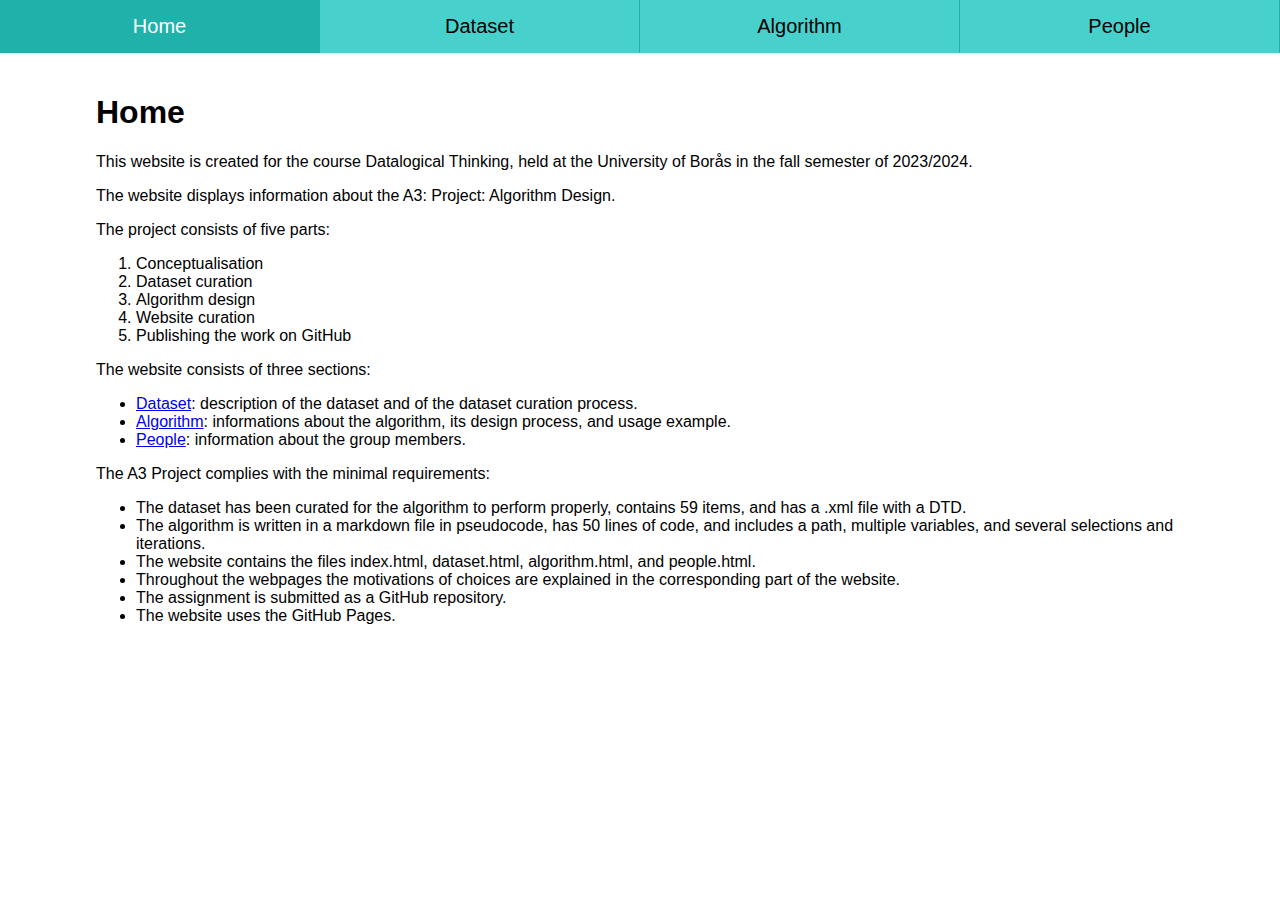
<file: docs/index.html>
<!DOCTYPE html>
<html>

<head>
<title>Project group 5</title>
<meta charset="UTF-8">
<link type="text/css" rel ="stylesheet" href="stylesheet.css"/>
</head>
	
<div class="navbar">
<a href="index.html">Home</a>
<a href="dataset.html">Dataset</a>
<a href="algorithm.html">Algorithm</a>
<a href="people.html">People</a>
</div>

<div class="container">
<h1>Home</h1>
<p>This website is created for the course Datalogical Thinking, held at the University of Borås in the fall semester of 2023/2024.</p>
<p>The website displays information about the A3: Project: Algorithm Design.</p>
<p>The project consists of five parts:
<ol>
  <li>Conceptualisation</li>
  <li>Dataset curation</li>
  <li>Algorithm design</li>
  <li>Website curation</li>
  <li>Publishing the work on GitHub</li>
</ol>
<p>The website consists of three sections:</p>
<ul>
  <li><a href="dataset.html">Dataset</a>: description of the dataset and of the dataset curation process.</li>
  <li><a href="algorithm.html">Algorithm</a>: informations about the algorithm, its design process, and usage example.</li>
  <li><a href="people.html">People</a>: information about the group members.</li>
</ul>
<p>The A3 Project complies with the minimal requirements:</p>
<ul>
  <li>The dataset has been curated for the algorithm to perform properly, contains 59 items, and has a .xml file with a DTD.</li>
  <li>The algorithm is written in a markdown file in pseudocode, has 50 lines of code, and includes a path, multiple variables, and several selections and iterations.</li>
  <li>The website contains the files index.html, dataset.html, algorithm.html, and people.html.</li>
  <li>Throughout the webpages the motivations of choices are explained in the corresponding part of the website.</li>
  <li>The assignment is submitted as a GitHub repository.</li>
  <li>The website uses the GitHub Pages.</li>
</ul>
</div>
</file>
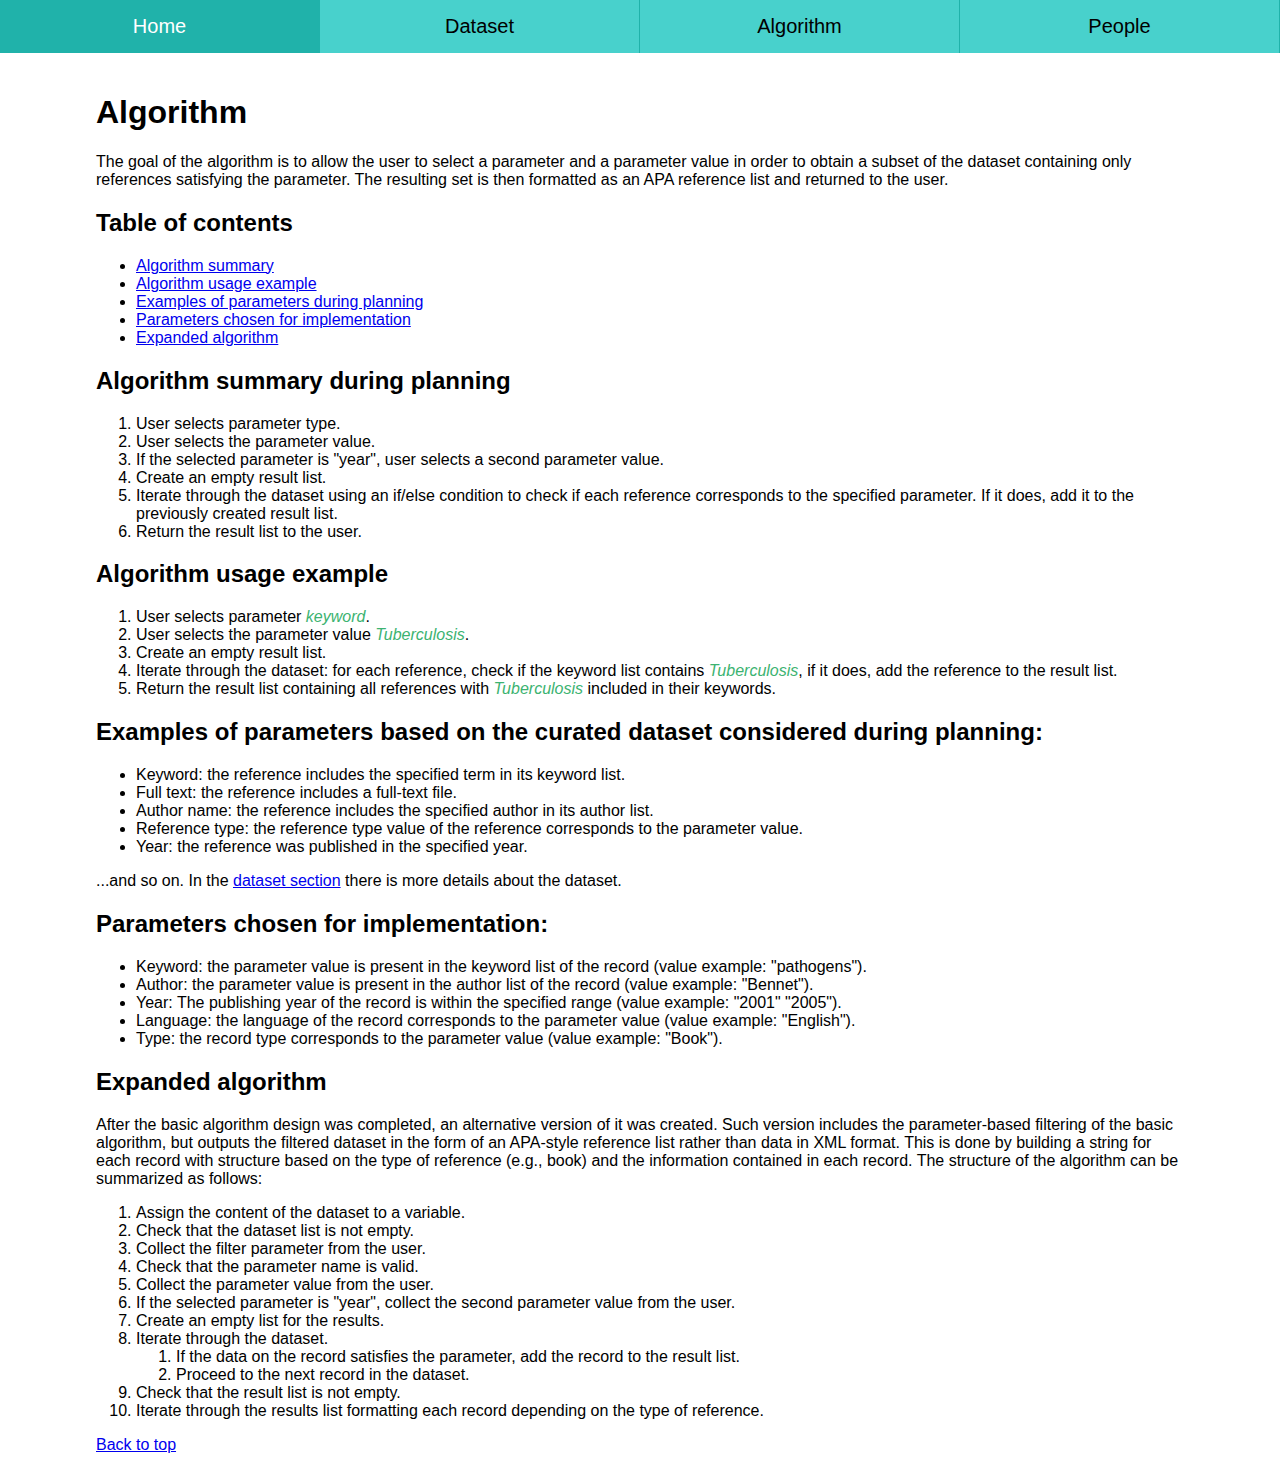
<file: docs/algorithm.html>
<!DOCTYPE html>
<html>

<head>
<title>Project group 5</title>
<meta charset="UTF-8">
<link type="text/css" rel ="stylesheet" href="stylesheet.css"/>
</head>
	
<div class="navbar">
<a href="index.html">Home</a>
<a href="dataset.html">Dataset</a>
<a href="algorithm.html">Algorithm</a>
<a href="people.html">People</a>
</div>

<div class="container">
<h1 id="top">Algorithm</h1>
<p>The goal of the algorithm is to allow the user to select a parameter and a parameter value in order to obtain a subset of the dataset containing only references satisfying the parameter. The resulting set is then formatted as an APA reference list and returned to the user.</p>
<h2>Table of contents</h2>
<ul>
    <li><a href="#summary">Algorithm summary</a></li>
    <li><a href="#example">Algorithm usage example</a></li>
    <li><a href="#parameter-ideas">Examples of parameters during planning</a></li>
    <li><a href="#parameters">Parameters chosen for implementation</a></li>
    <li><a href="#expanded">Expanded algorithm</a></li>
</ul>
<h2 id="summary">Algorithm summary during planning</h2>
<ol>
	<li>User selects parameter type.</li>
	<li>User selects the parameter value.</li>
	<li>If the selected parameter is "year", user selects a second parameter value.</li>
	<li>Create an empty result list.</li>
	<li>Iterate through the dataset using an if/else condition to check if each reference corresponds to the specified parameter. If it does, add it to the previously created result list.</li>
	<li>Return the result list to the user.</li>
</ol>
<h2 id="example">Algorithm usage example</h2>
<ol>
	<li>User selects parameter <em style="color:MediumSeaGreen;">keyword</em>.</li>
	<li>User selects the parameter value <em style="color:MediumSeaGreen;">Tuberculosis</em>.</li>
	<li>Create an empty result list.</li>
	<li>Iterate through the dataset: for each reference, check if the keyword list contains <em style="color:MediumSeaGreen;">Tuberculosis</em>, if it does, add the reference to the result list.</li>
	<li>Return the result list containing all references with <em style="color:MediumSeaGreen;">Tuberculosis</em> included in their keywords.</li>
</ol>
<h2 id="parameter-ideas">Examples of parameters based on the curated dataset considered during planning:</h2>
<ul>
	<li>Keyword: the reference includes the specified term in its keyword list.</li>
	<li>Full text: the reference includes a full-text file.</li>
	<li>Author name: the reference includes the specified author in its author list.</li>
	<li>Reference type: the reference type value of the reference corresponds to the parameter value.</li>
	<li>Year: the reference was published in the specified year.</li>
</ul>
	<p>...and so on. In the <a href="dataset.html">dataset section</a> there is more details about the dataset.</p>
<h2 id="parameters">Parameters chosen for implementation:</h2>
<ul>
	<li>Keyword: the parameter value is present in the keyword list of the record (value example: "pathogens").</li>
	<li>Author: the parameter value is present in the author list of the record (value example: "Bennet").</li>
	<li>Year: The publishing year of the record is within the specified range (value example: "2001" "2005").</li>
	<li>Language: the language of the record corresponds to the parameter value (value example: "English").</li>
	<li>Type: the record type corresponds to the parameter value (value example: "Book").</li>
</ul>
<h2 id="expanded">Expanded algorithm</h2>
<p>After the basic algorithm design was completed, an alternative version of it was created. Such version includes the parameter-based filtering of the basic algorithm, but outputs the filtered dataset in the form of an APA-style reference list rather than data in XML format. This is done by building a string for each record with structure based on the type of reference (e.g., book) and the information contained in each record. The structure of the algorithm can be summarized as follows:</p>
<ol>
    <li>Assign the content of the dataset to a variable.</li>
    <li>Check that the dataset list is not empty.</li>
    <li>Collect the filter parameter from the user.</li>
    <li>Check that the parameter name is valid.</li>
    <li>Collect the parameter value from the user.</li>
    <li>If the selected parameter is "year", collect the second parameter value from the user.</li>
    <li>Create an empty list for the results.</li>
    <li>Iterate through the dataset.</li>
    <ol>
        <li>If the data on the record satisfies the parameter, add the record to the result list.</li>
        <li>Proceed to the next record in the dataset.</li>
    </ol>
    <li>Check that the result list is not empty.</li>
    <li>Iterate through the results list formatting each record depending on the type of reference.</li>
</ol>
<a href="#top">Back to top</a>
</div>
</file>
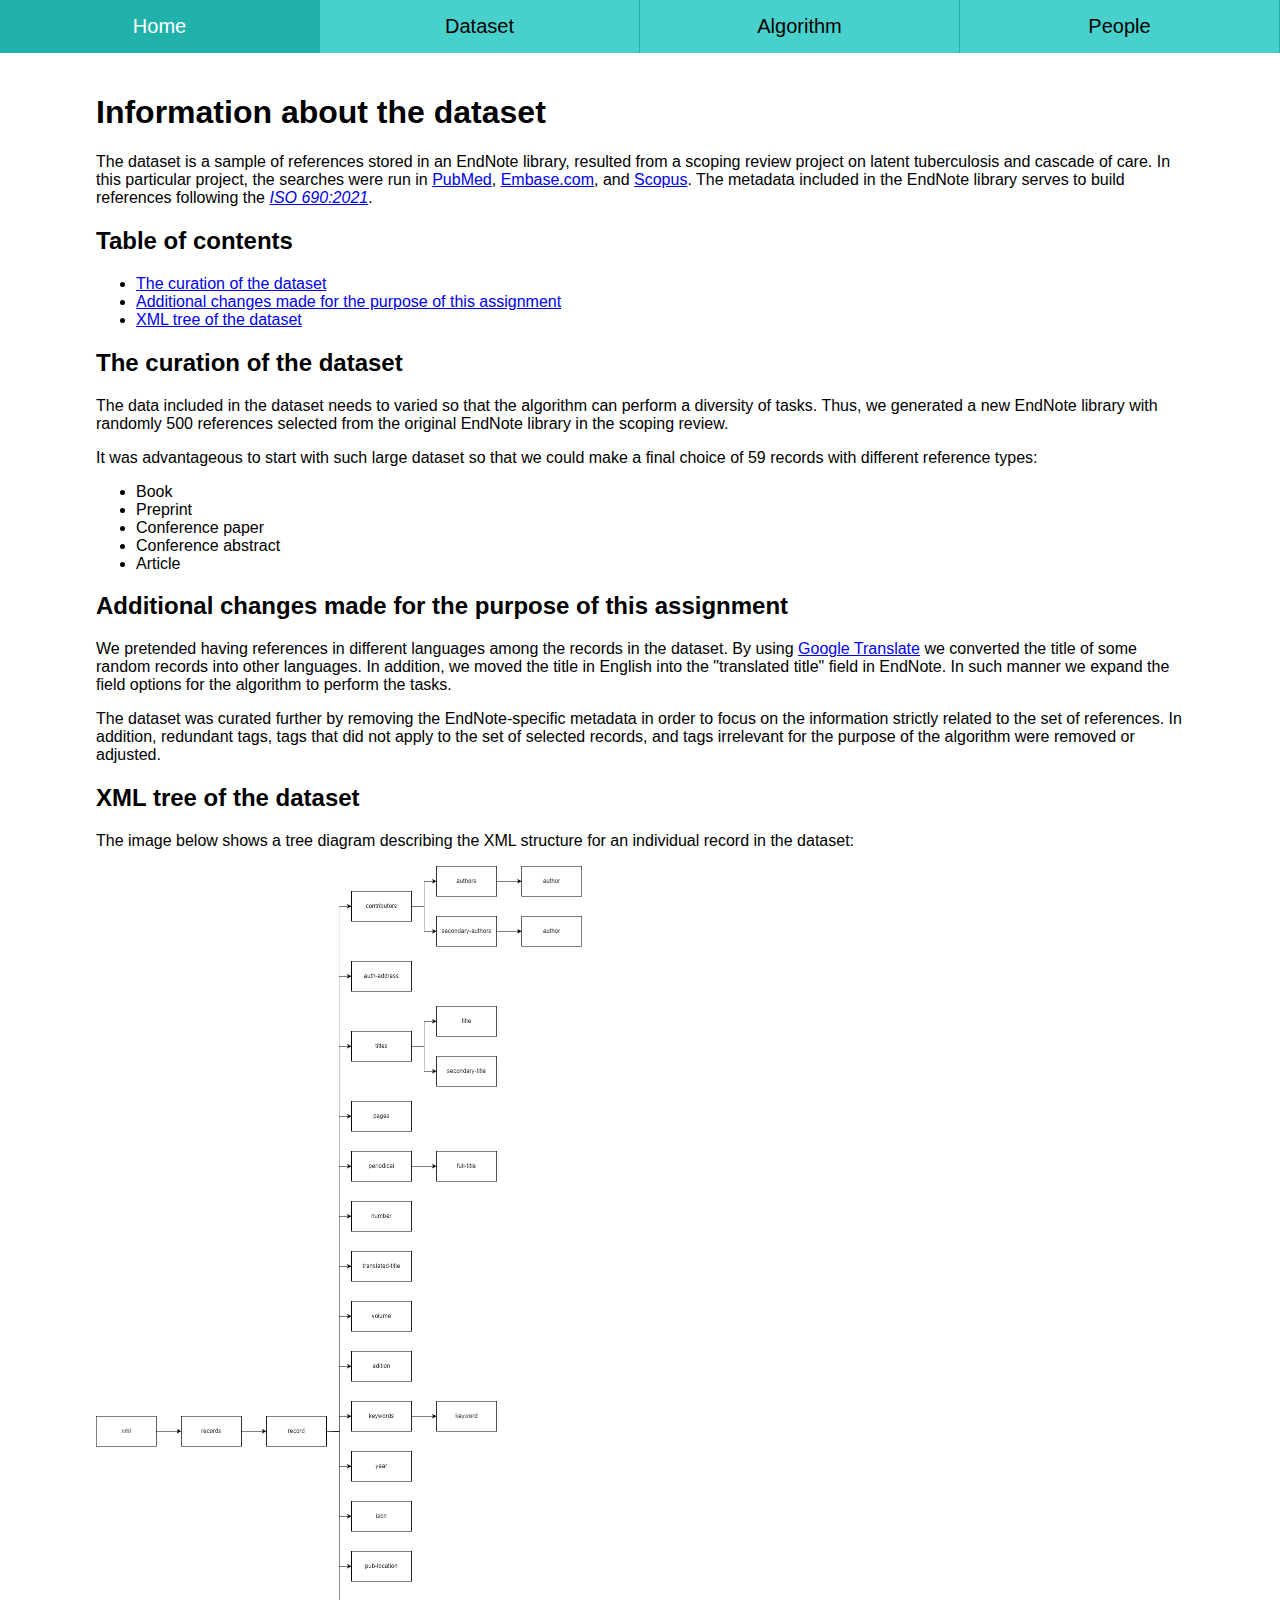
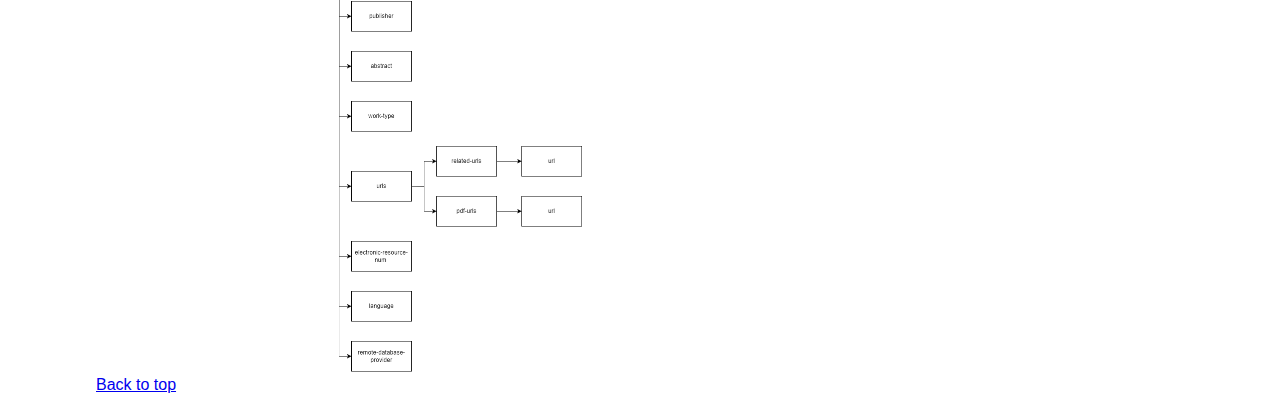
<file: docs/dataset.html>
<!DOCTYPE html>
<html>

<head>
<title>Project group 5</title>
<meta charset="UTF-8">
<link type="text/css" rel ="stylesheet" href="stylesheet.css"/>
</head>
	
<div class="navbar">
<a href="index.html">Home</a>
<a href="dataset.html">Dataset</a>
<a href="algorithm.html">Algorithm</a>
<a href="people.html">People</a>
</div>

<div class="container">
<h1 id="top">Information about the dataset</h1>
<p>The dataset is a sample of references stored in an EndNote library, resulted from a scoping review project on latent tuberculosis and cascade of care. In this particular project, the searches were run in <a href="https://pubmed.ncbi.nlm.nih.gov" target="_blank">PubMed</a>, <a href="https://embase.com" target="_blank">Embase.com</a>, and <a href="https://www.scopus.com" target="_blank">Scopus</a>. 
The metadata included in the EndNote library serves to build references following the <a href="https://www.iso.org/standard/72642.html" target="_blank"><i>ISO 690:2021</i></a>.</p>
<h2>Table of contents</h2>
<ul>
    <li><a href="#curation">The curation of the dataset</a></li>
    <li><a href="#changes">Additional changes made for the purpose of this assignment</a></li>
    <li><a href="#xml-tree">XML tree of the dataset</a></li>
</ul>
<h2 id="curation">The curation of the dataset</h2>
<p>The data included in the dataset needs to varied so that the algorithm can perform a diversity of tasks. Thus, we generated a new EndNote library with randomly 500 references selected from the original EndNote library in the scoping review.</p>
<p>It was advantageous to start with such large dataset so that we could make a final choice of 59 records with different reference types:</p>	
<ul>
	<li>Book</li>
	<li>Preprint</li>
	<li>Conference paper</li>
	<li>Conference abstract</li>
	<li>Article</li>
</ul>
<h2 id="changes">Additional changes made for the purpose of this assignment</h2>
<p>We pretended having references in different languages among the records in the dataset. By using <a href="https://translate.google.com/" target="_blank">Google Translate</a> we converted the title of some random records into other languages. In addition, we moved the title in English into the "translated title" field in EndNote. In such manner we expand the field options for the algorithm to perform the tasks.</p>
<p>The dataset was curated further by removing the EndNote-specific metadata in order to focus on the information strictly related to the set of references. In addition, redundant tags, tags that did not apply to the set of selected records, and tags irrelevant for the purpose of the algorithm were removed or adjusted.</p>
<h2 id="xml-tree">XML tree of the dataset</h2>
<p>The image below shows a tree diagram describing the XML structure for an individual record in the dataset:</p>
<img src="img/dataset-tree.png" width="486" height="1106"><br>
<a href="#top">Back to top</a>
</div>
</file>
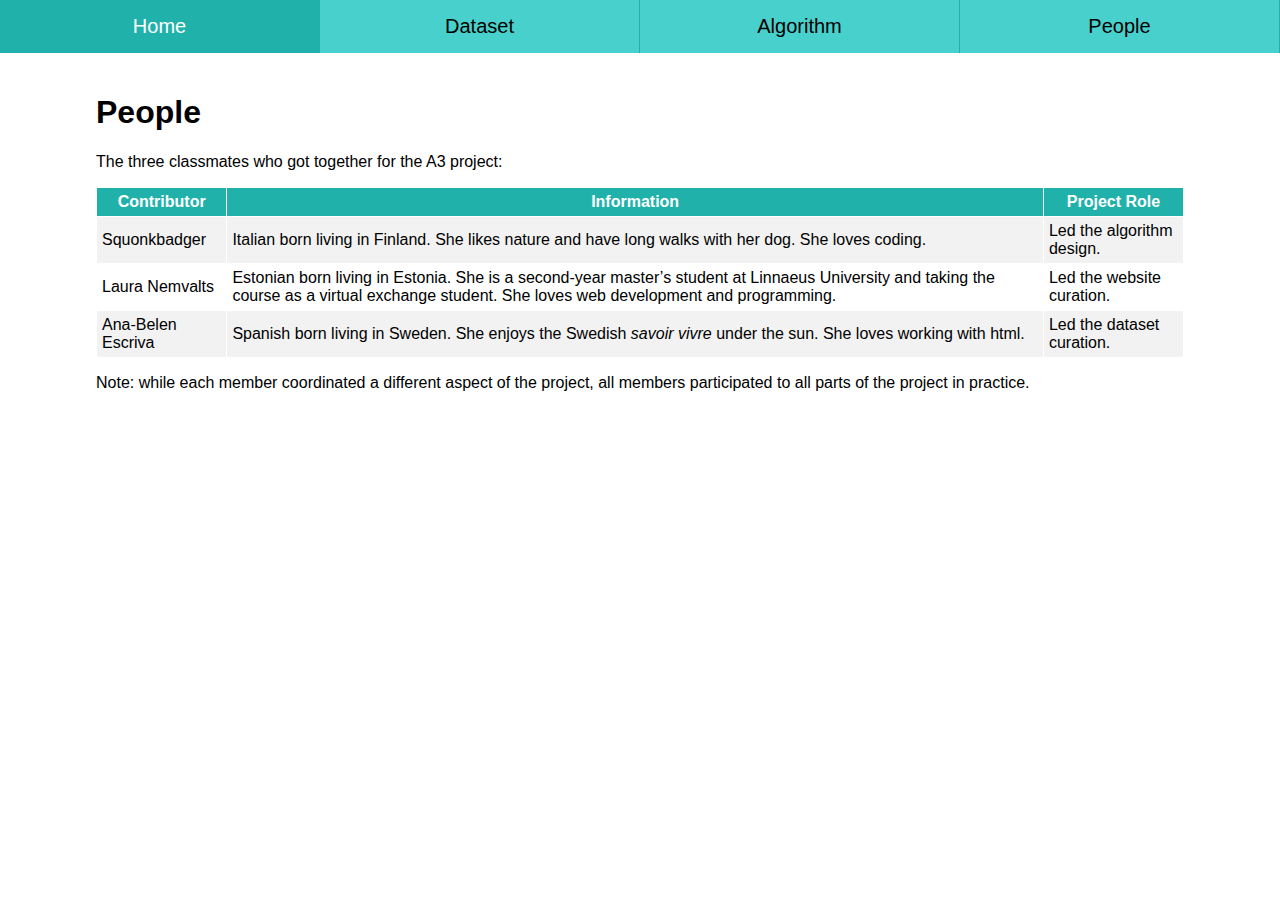
<file: docs/people.html>
<!DOCTYPE html>
<html>

<head>
<title>Project group 5</title>
<meta charset="UTF-8">
<link type="text/css" rel ="stylesheet" href="stylesheet.css"/>
</head>
	
<div class="navbar">
<a href="index.html">Home</a>
<a href="dataset.html">Dataset</a>
<a href="algorithm.html">Algorithm</a>
<a href="people.html">People</a>
</div>

<div class="container">
<h1>People</h1>
<p>The three classmates who got together for the A3 project:</p>
<table>
  <tr>
    <th>Contributor</th>
    <th>Information</th>
    <th>Project Role</th>
  </tr>
  <tr>
    <td><b></b>Squonkbadger</b></td>
    <td>Italian born living in Finland. She likes nature and have long walks with her dog. She loves coding.</td>
    <td>Led the algorithm design.</td>
  </tr>
  <tr>
    <td>Laura Nemvalts</td>
    <td>Estonian born living in Estonia. She is a second-year master’s student at Linnaeus University and taking the course as a virtual exchange student. She loves web development and programming.</td>
    <td>Led the website curation.</td>
  </tr>
  <tr>
    <td>Ana-Belen Escriva</td>
    <td>Spanish born living in Sweden. She enjoys the Swedish <em>savoir vivre</em> under the sun. She loves working with html.</td>
    <td>Led the dataset curation.</td>
  </tr>
</table>
<p>Note: while each member coordinated a different aspect of the project, all members participated to all parts of the project in practice.</p>
</div>
</file>
<file: docs/stylesheet.css>
body {
margin: 0;
}

.navbar {
display: flex;
background: #48D1CC;
}

.navbar a {
font-family: Arial;
color: black;
padding: 15px;
text-decoration: none;
text-align: center;
font-size: 20px;
flex: 50%;
border-right: 1.5px solid #20B2AA;
}

.navbar a:hover {
background-color: #20B2AA;
color: white;
}

.container {
width: 85%;
padding: 20px 20px 20px 20px;
margin: auto;
border-radius: 10px;
}

p {
font-family: Arial;
font-size: 16px;
}

h1 {
font-family: Arial;
}

h2 {
font-family: Arial;
}

ol {
font-family: Arial;
}

ul {
font-family: Arial;
}

table {
font-family: Arial;
border-spacing: 1px;
}

th, td {
font-family: Arial;
padding: 5px;
}

a {
font-family: Arial;
}

tr:nth-child(even) {
background-color: #f2f2f2;
}

th {
background-color: #20B2AA;
color: white;
}
</file>
